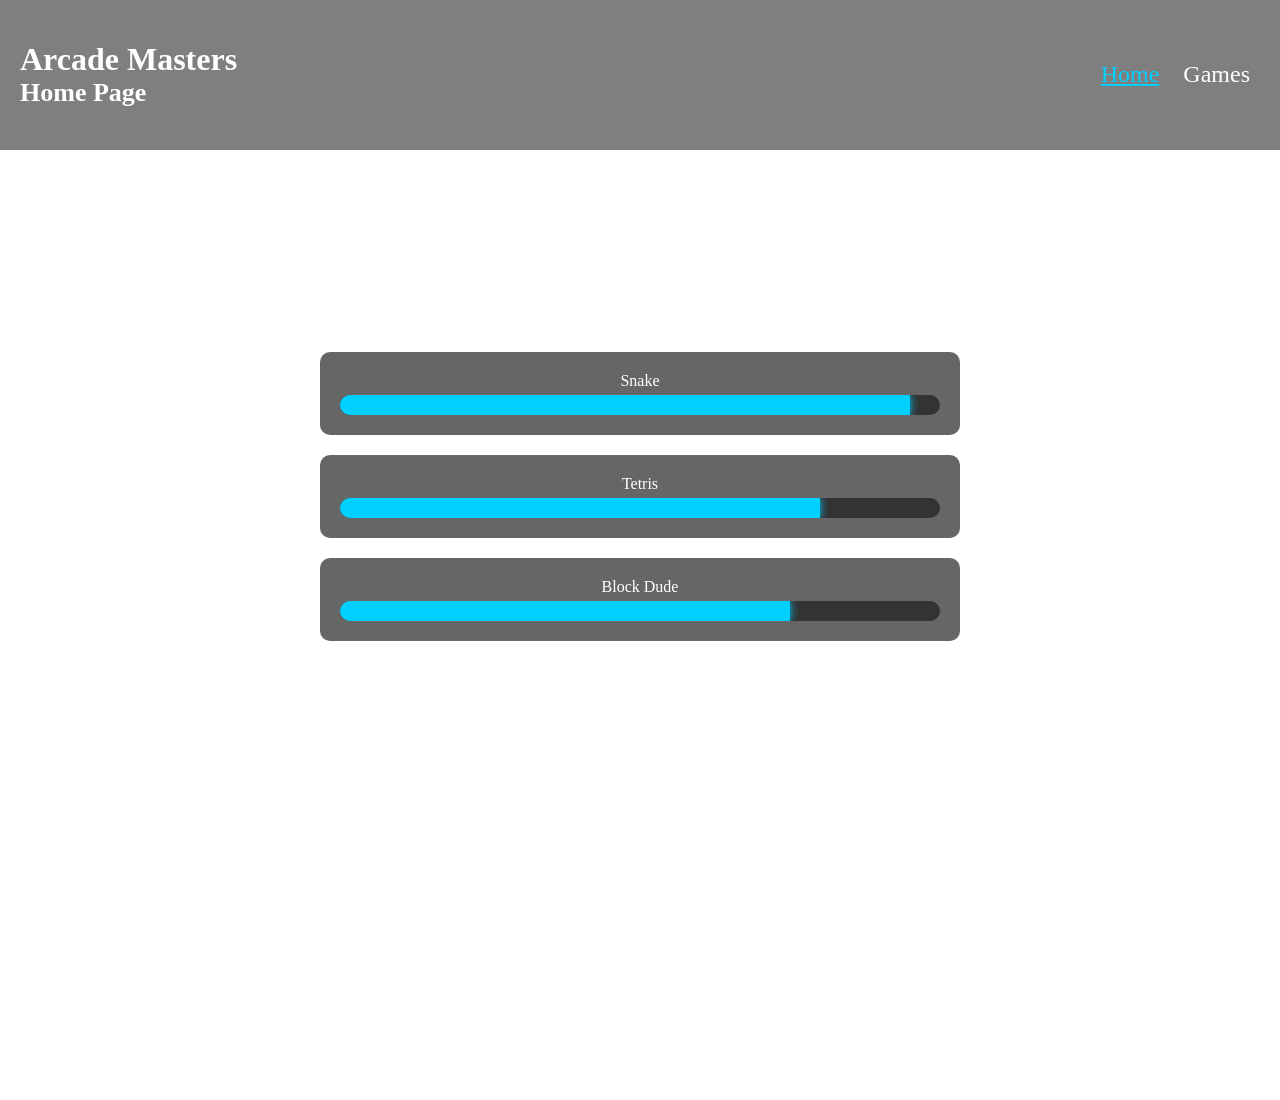
<file: index.html>
<!DOCTYPE html>
<html lang="en">
<head>
    <meta name="viewport" content="width=device-width, initial-scale=1.0">
    <link rel="stylesheet" href="style.css">
    <script src="mainmusicscript.js"></script>
</head>
<body>
    <video autoplay muted loop class="retro-background-video">
        <source src="Videos/Retro Background.mp4" type="video/mp4">
        Your browser does not support the video tag.
    </video>

    
    <header class="navbar">
        <h1>Arcade Masters
            <span class="nav-subtitle">Home Page</span>
        </h1>

            <div class="nav-right">
                <nav>
                    <a href="index.html" class="nav-buttons nav-buttons-active">Home</a>
                    <a href="Games.html" class="nav-buttons">Games</a>
                </nav> 
            
            </div>

    </header>

    <h3>Welcome to Arcade Masters!</h3>
    <p>Explore the nostalgic world of classic arcade games!</p>

    <section class="hot-games">
    <h2>Hot Games:</h2>

<div class="hot-games-container">

<div class="hot-game">
    <span>Snake</span>
    <div class="bar">
        <div class="fill html"></div>
    </div>
    <div class="tooltip">
        Guide an ever-growing snake around the screen, eating food while avoiding collisions with walls and your own tail. Snake is considered a timeless classic because its simple controls hide increasingly challenging gameplay that rewards quick thinking and precision.
    </div>
</div>

<div class="hot-game">
    <span>Tetris</span>
    <div class="bar">
        <div class="fill javascript"></div>
    </div>
    <div class="tooltip">
        Arrange falling blocks to complete horizontal lines before the screen fills up. Tetris is widely regarded as one of the greatest games ever made thanks to its perfect balance of strategy, fast decision-making, and endlessly replayable gameplay.
    </div>
</div>

<div class="hot-game">
    <span>Block Dude</span>
    <div class="bar">
        <div class="fill python"></div>
    </div>
    <div class="tooltip">
        Solve puzzles by carrying and stacking blocks to reach the exit. Block Dude has earned a loyal following for its clever level design, introducing simple mechanics that gradually evolve into surprisingly challenging brain teasers.
    </div>
</div>



</div>
</section>

</body>
</html>
</file>
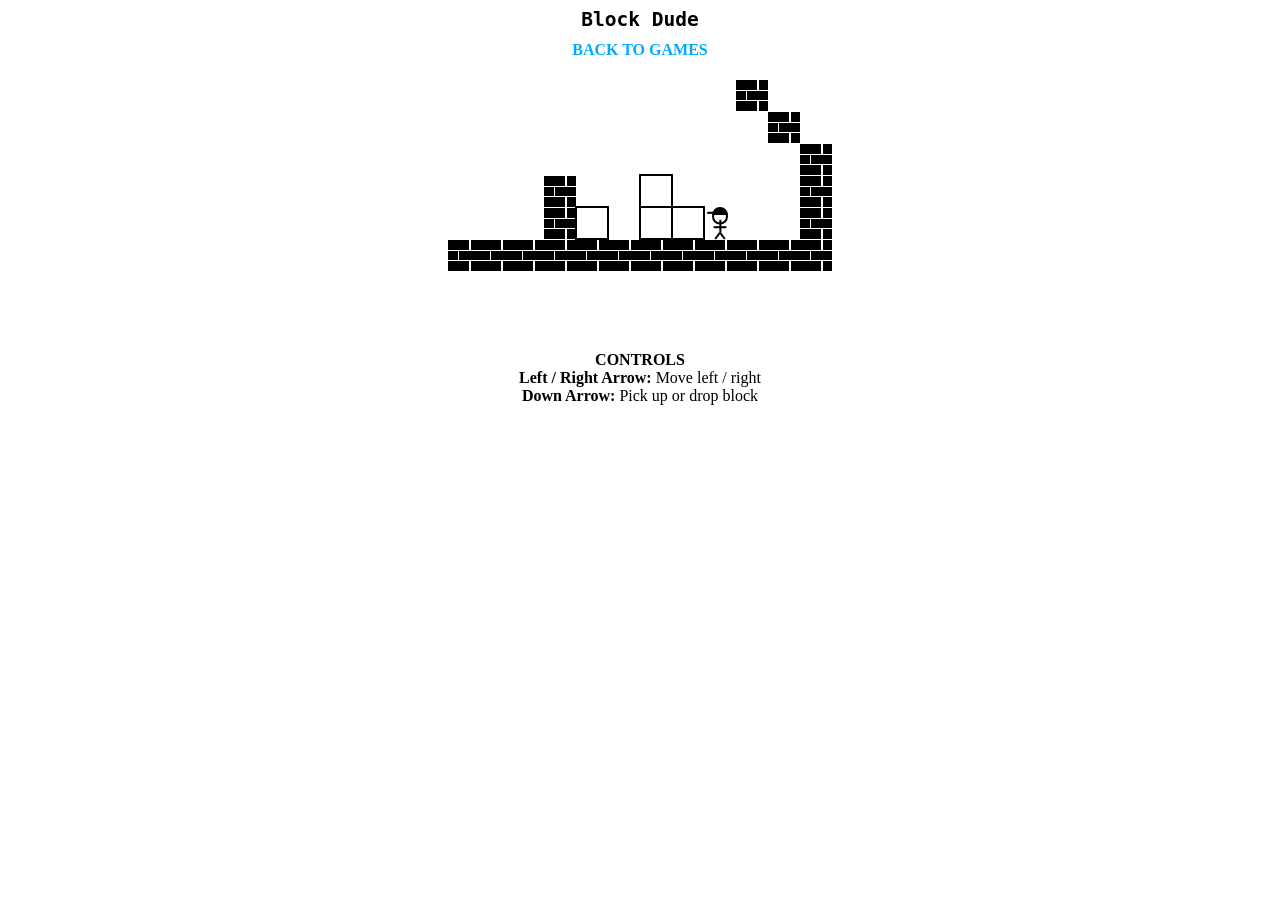
<file: block-dude.html>
<body>

<style>
#games-link {
  display: block;
  width: fit-content;
  margin: 10px auto 20px;
  color: #00aaff;
  text-decoration: none;
  text-transform: uppercase;
  font-weight: bold;
  transition: transform 0.2s, text-decoration 0.2s;
}

#games-link:hover {
  transform: scale(1.05);
  text-decoration: underline;
}
</style>

<div style="text-align:center;">

  <h2 style="color:black;font-family:monospace;margin:0;">
    Block Dude
  </h2>

 
  <a href="Games.html" id="games-link">
    Back to Games
  </a>


  <canvas width="384" height="256" id="game" style="margin-bottom:1rem;"></canvas>

  <div>
    <div><b>CONTROLS</b></div>
    <div><b>Left / Right Arrow:</b> Move left / right</div>
    <div><b>Down Arrow:</b> Pick up or drop block</div>
  </div>

</div>

</body>
<script>
// since block dude and sokoban share similarities in look and play style
// we'll reuse a lot of the code from the basic sokoban game
// @see https://gist.github.com/straker/2fddb507d4bb6bec54ea2fdb022d020c
const canvas = document.getElementById('game');
const context = canvas.getContext('2d');

const grid = 32;

// create a new canvas and draw the wall image. then we can use this
// canvas to draw the images later on
const wallCanvas = document.createElement('canvas');
const wallCtx = wallCanvas.getContext('2d');
wallCanvas.width = wallCanvas.height = grid;

wallCtx.fillStyle = 'white';
wallCtx.fillRect(1, 1, grid, grid);
wallCtx.fillStyle = 'black';

// 1st row brick
wallCtx.fillRect(0, 1, 21, 10);
wallCtx.fillRect(23, 1, 10, 10);

// 2nd row bricks
wallCtx.fillRect(0, 12, 10, 9);
wallCtx.fillRect(11, 12, 21, 9);

// 3rd row bricks
wallCtx.fillRect(0, 22, 21, 10);
wallCtx.fillRect(23, 22, 10, 10);

// the direction to move the player each frame. we'll use change in
// direction so "row: 1" means move down 1 row, "row: -1" means move
// up one row, etc.
let playerDir = { row: 0, col: 0 };
let playerPos = { row: 0, col: 0 };  // player position in the 2d array
let playerFacing = -1;  // the direction the player is facing (1 for right, -1 for left)
let rAF = null;  // keep track of the animation frame so we can cancel it
let carryingBlock = false;  // if the player is carrying a block
let width = 0;  // find the largest row and use that as the game width

// create a mapping of object types using the sok file format
const types = {
  wall: '#',
  player: '@',
  block: '$',
  goal: '.',
  empty: ' '
};

// a level using the sok file format
const level1 = `
 #    ##        ##
 #                #
##                 #
#.                  #
##                   #
 #           #  $    #
 #           #$ $$@  #
 #####   #############
     #  $#
     #####
`;

// keep track of what is in every cell of the game using a 2d array
const cells = [];

// use each line of the level as the row (remove empty lines)
level1.split('\n')
  .filter(rowData => !!rowData)
  .forEach((rowData, row) => {
    cells[row] = [];

    if (rowData.length > width) {
      width = rowData.length;
    }

    // use each character of the level as the col
    rowData.split('').forEach((colData, col) => {
      cells[row][col] = colData;

      if (colData === types.player) {
        playerPos = { row, col };
      }
    });
});

// clamp a value between two values
function clamp(min, max, value) {
  return Math.min(Math.max(min, value), max);
}

// move an entity from one cell to another
function move(startPos, endPos) {
  const startCell = cells[startPos.row][startPos.col];
  const endCell = cells[endPos.row][endPos.col];

  const isPlayer = startCell === types.player;

  // first remove then entity from its current cell
  switch(startCell) {

    // if the start cell is the player or a block (no goal)
    // then leave empty
    case types.player:
    case types.block:
      cells[startPos.row][startPos.col] = types.empty;
      break;
  }

  // then move then entity into the new cell
  switch(endCell) {

    // if the end cell is empty, add the block or player
    case types.empty:
      cells[endPos.row][endPos.col] = isPlayer ? types.player : types.block;
      break;
  }

  playerFacing = endPos.col - startPos.col;

  // move the block along with the player
  if (carryingBlock) {
    cells[startPos.row - 1][startPos.col] = types.empty;
    cells[endPos.row - 1][endPos.col] = types.block;
  }
}

// game loop
function loop() {
  rAF = requestAnimationFrame(loop);
  context.clearRect(0,0,canvas.width,canvas.height);

  // check to see if the player can move in the desired direction
  let row = playerPos.row + playerDir.row;
  const col = playerPos.col + playerDir.col;
  const cell = cells[row][col];
  switch(cell) {

    // allow the player to move into empty or goal cells
    case types.empty:
    case types.goal:
      // apply gravity
      let rowBelow = row + 1 + playerDir.row;
      let belowCell = cells[rowBelow][col];
      while (belowCell === types.empty || belowCell == types.goal) {
        row = rowBelow;
        rowBelow = row + 1 + playerDir.row;
        belowCell = cells[rowBelow][col];
      }

      move(playerPos, { row, col });

      playerPos.row = row;
      playerPos.col = col;

      // end game
      if (cell === types.goal) {
        cancelAnimationFrame(rAF);
      }
      break;

    // only allow the player to move on top of a block or wall
    // if it is empty above
    case types.block:
    case types.wall:
      const rowAbove = row - 1 + playerDir.row;
      const nextCell = cells[rowAbove][col];

      if (nextCell === types.empty || nextCell === types.goal) {
        move(playerPos, { row: rowAbove, col });

        playerPos.row = rowAbove;
        playerPos.col = col;
      }
      break;
  }

  // reset player dir after checking move
  playerDir = { row: 0, col: 0 };

  // draw the board
  context.strokeStyle = 'black';
  context.fillStyle = 'black';
  context.lineWidth = 2;

  // center the view to the player but don't let the view go outside
  // the game boundaries
  const startRow = clamp(0, cells.length - 8, playerPos.row - 4);
  const startCol = clamp(0, width - 12, playerPos.col - 6);

  for (let row = startRow; row < cells.length; row++) {
    for (let col = startCol; col < cells[row].length; col++) {
      const cell = cells[row][col];
      const drawRow = row - startRow;
      const drawCol = col - startCol;

      switch(cell) {
        case types.wall:
          context.drawImage(wallCanvas, drawCol * grid, drawRow * grid);
          break;

        case types.block:
          context.strokeRect(drawCol * grid, drawRow * grid, grid, grid);
          break;

        case types.goal:
          context.strokeRect((drawCol + 0.2) * grid, drawRow * grid, grid - 12, grid);
          context.beginPath();
          context.arc((drawCol + 0.7) * grid, (drawRow + 0.5) * grid, 2, 0, Math.PI * 2);
          context.fill();
          break;

        case types.player:
          context.beginPath();

          // head
          context.arc((drawCol + 0.5) * grid, (drawRow + 0.3) * grid, 7, 0, Math.PI * 2);
          context.stroke();
          // hat
          const x = (drawCol + ( playerFacing < 0 ? 0.1 : 0.6)) * grid;
          context.fillRect(x, (drawRow + 0.15) * grid, grid / 3, 2);
          context.beginPath();
          context.arc((drawCol + 0.5) * grid, (drawRow + 0.25) * grid, 7, 0, Math.PI, 1);
          context.fill();
          // body
          context.fillRect((drawCol + 0.48) * grid, (drawRow + 0.4) * grid, 2, grid / 2.5 );
          // arms
          context.fillRect((drawCol + 0.3) * grid, (drawRow + 0.6) * grid, grid / 2.5, 2);
          // legs
          context.moveTo((drawCol + 0.5) * grid, (drawRow + 0.8) * grid);
          context.lineTo((drawCol + 0.65) * grid, (drawRow + 1) * grid);
          context.moveTo((drawCol + 0.5) * grid, (drawRow + 0.8) * grid);
          context.lineTo((drawCol + 0.35) * grid, (drawRow + 1) * grid);
          context.stroke();
      }
    }
  }
}

// listen to keyboard events to move the player
document.addEventListener('keydown', function(e) {
  playerDir = { row: 0, col: 0};

  // left arrow key
  if (e.which === 37) {
    playerDir.col = -1;
  }
  // right arrow key
  else if (e.which === 39) {
    playerDir.col = 1;
  }
  // down arrow key
  else if (e.which === 40) {
    const nextCol = playerFacing + playerPos.col;
    const nextCell = cells[playerPos.row][nextCol];
    const cellAbove = cells[playerPos.row - 1][nextCol];
    const cellBelow = cells[playerPos.row + 1][nextCol];

    // pick up block only if there isn't a block on top of it
    if (
      !carryingBlock &&
      nextCell === types.block &&
      cellAbove === types.empty
    ) {
      cells[playerPos.row][nextCol] = types.empty;
      cells[playerPos.row - 1][playerPos.col] = types.block;
      carryingBlock = true;
    }
    // put down block
    else if (carryingBlock) {
      let row = playerPos.row;

      // drop block
      if (nextCell === types.empty) {
        // apply gravity
        let rowBelow = row - 1;
        let belowCell = cells[rowBelow][nextCol];
        while (belowCell === types.empty) {
          row = rowBelow;
          rowBelow++;
          belowCell = cells[rowBelow][nextCol];
        }
      }

      // put block on top wall or block
      if (
        (nextCell === types.wall ||
         nextCell === types.block) &&
        cellAbove === types.empty
      ) {
        row = row - 1;
      }

      cells[playerPos.row - 1][playerPos.col] = types.empty;
      cells[row][nextCol] = types.block;
      carryingBlock = false;
    }
  }
});

// start the game
requestAnimationFrame(loop);
</script>
</body>
</html>
</file>
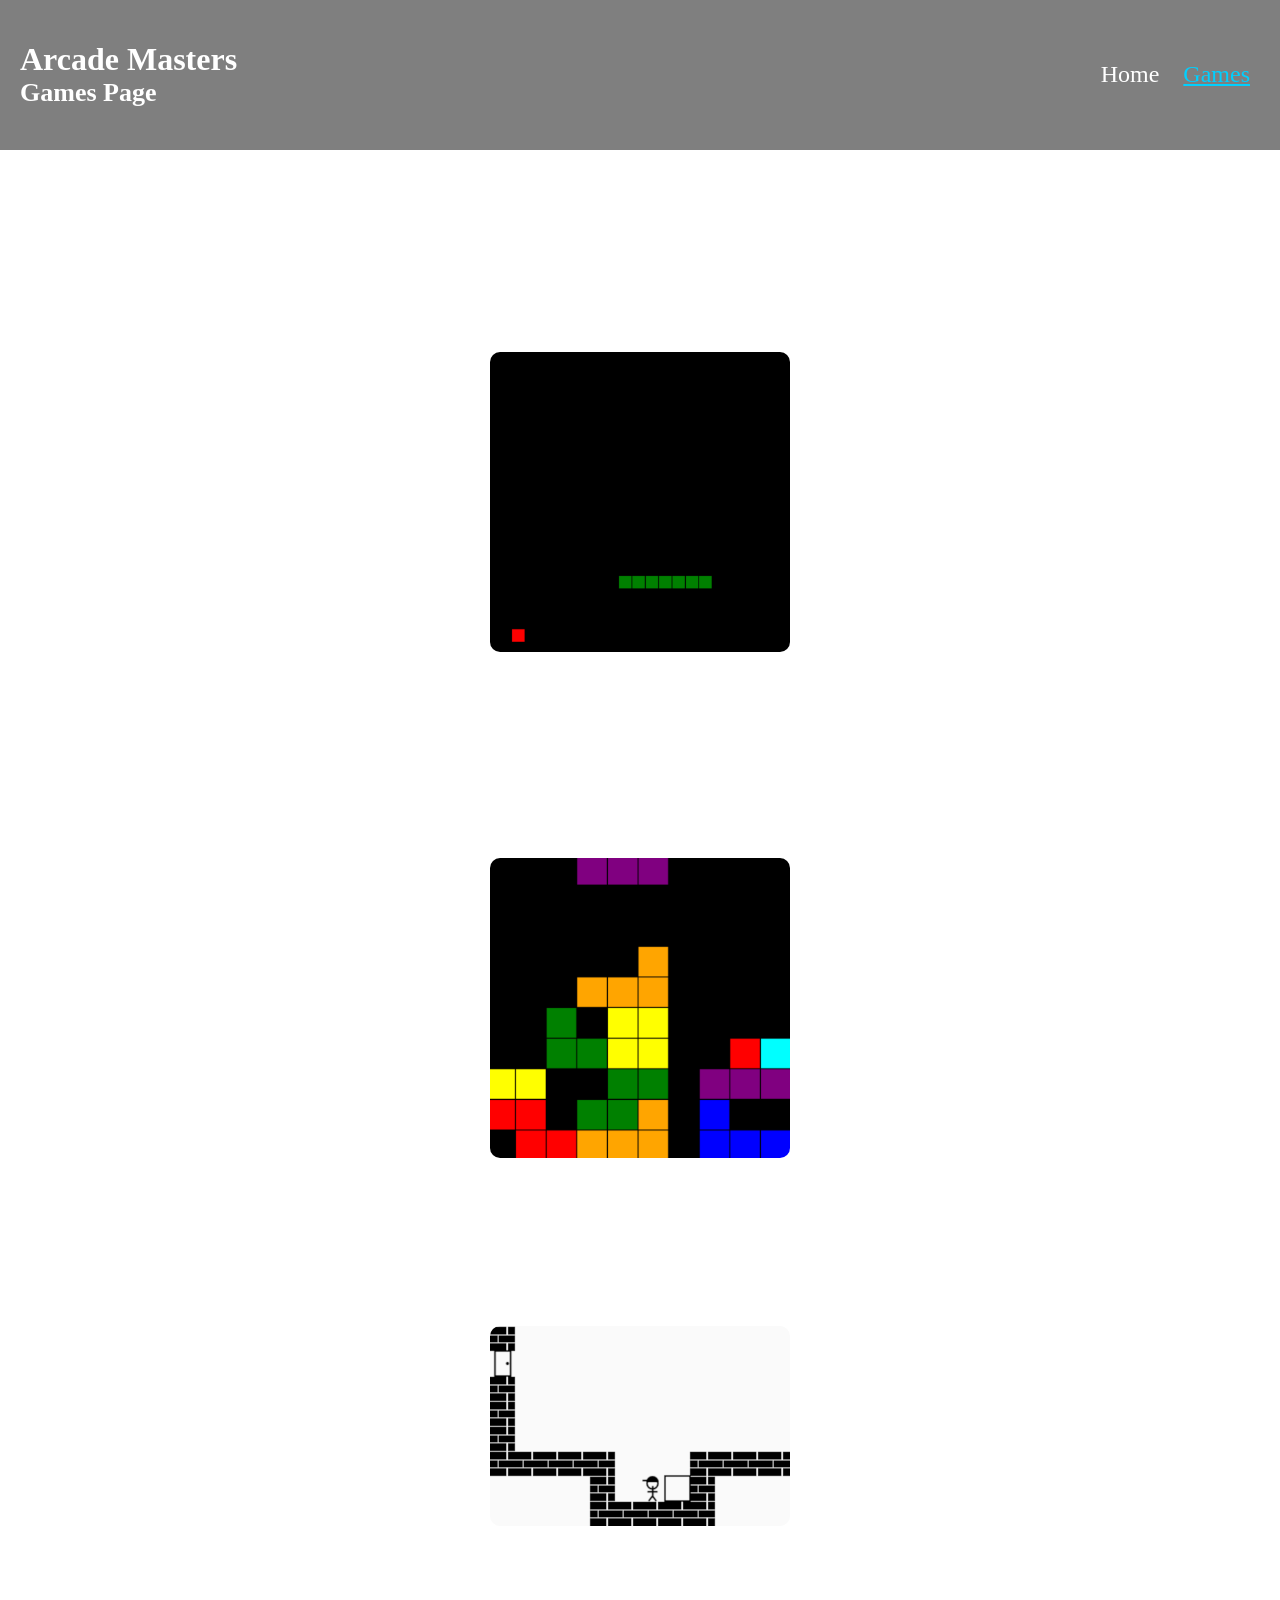
<file: Games.html>
<!DOCTYPE html>
<html lang="en">
<head>
    <meta name="viewport" content="width=device-width, initial-scale=1.0">
    <link rel="stylesheet" href="style.css">
    <script src="seconderymusicscript.js"></script>
</head>
<body>
    <video autoplay muted loop class="retro-background-video">
        <source src="Videos/Retro Background.mp4" type="video/mp4">
        Your browser does not support the video tag.
    </video>

    
    <header class="navbar">
        <h1>Arcade Masters
            <span class="nav-subtitle">Games Page</span>
        </h1>

            <div class="nav-right">
                <nav>
                    <a href="index.html" class="nav-buttons">Home</a>
                    <a href="Games.html" class="nav-buttons nav-buttons-active">Games</a>
                </nav> 
            
            </div>

    </header>

    <h3>Arcade Games</h3>
    <p>Explore the nostalgic world of classic arcade games!</p>

    <section class="hot-games">
    <h2>Hot Games:</h2>

    
    <a href="Snake.html" class="hot-game-link">
    <div id="Snake">
    <img src="Images/Snake.png" alt="Snake Game" class="game-image">
    </div>
    </a>
    

    <h3>Snake</h3>
    <p>Snake is a classic arcade game where players control a snake that grows in length as it eats food, while avoiding collisions with itself and the walls.</p>
    

    
    <a href="Tetris.html" class="hot-game-link">
    <div id="Tetris">
    <img src="Images/Tetris.png" alt="Tetris Game" class="game-image">
    </div>
    </a>
    

    <h3>Tetris</h3>
    <p>Tetris is a classic puzzle game where players arrange falling blocks to complete lines.</p>

    <a href="block-dude.html" class="hot-game-link">
    <div id="Block">
    <img src="Images/Blockdude.png" alt="Block Dude Game" class="game-image">
    </div>
    </a>

    <h3>Block Dude</h3>
    <p>Block Dude is a classic puzzle game where players navigate a character through levels, pushing blocks to create paths and solve challenges.</p>



    </section>

</body>
</html>
</file>
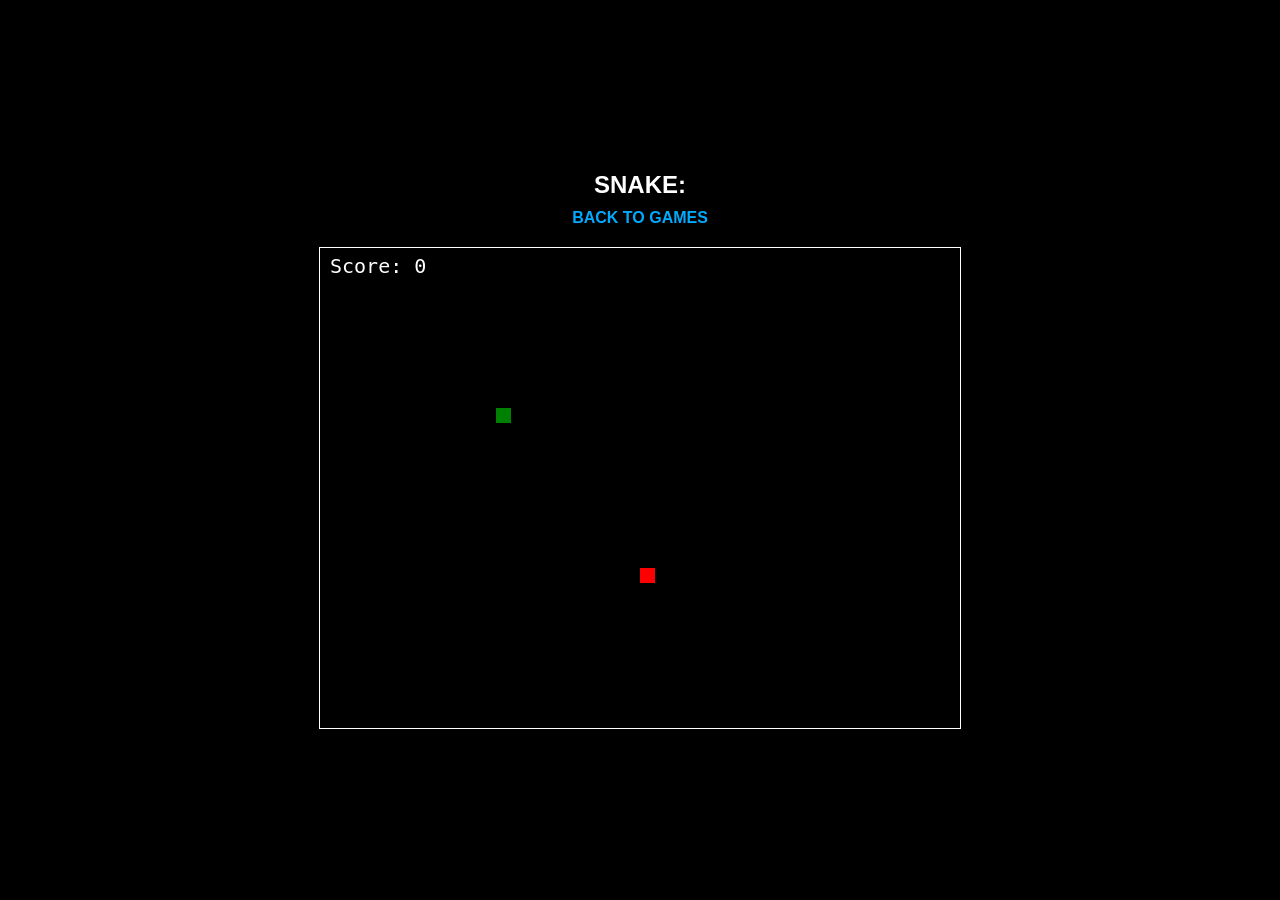
<file: Snake.html>
<!DOCTYPE html>
<html>
<head>
  <title>Basic Snake HTML Game</title>
  <meta charset="UTF-8">

  <style>
    html, body {
      height: 100%;
      margin: 0;
    }

    body {
      background: black;
      display: flex;
      justify-content: center;
      align-items: center;
      font-family: Arial, sans-serif;
    }

    .game-container {
      display: flex;
      flex-direction: column;
      align-items: center;
    }

    h2 {
      color: white;
      margin: 0 0 10px;
      text-transform: uppercase;
    }

    #games-link {
      margin-bottom: 20px;
      color: #00aaff;
      text-decoration: none;
      text-transform: uppercase;
      font-weight: bold;
      transition: transform 0.2s, text-decoration 0.2s;
    }

    #games-link:hover {
      text-decoration: underline;
      transform: scale(1.2);
    }

    canvas {
      border: 1px solid white;
    }
  </style>
</head>

<body>

<div class="game-container">
  <h2>Snake:</h2>

  <a href="Games.html" id="games-link">Back to Games</a>

  <canvas width="640" height="480" id="game"></canvas>
</div>

</body>
</html>

<script>

    const gameover = new Audio('Music/Snake/GameOver.mp3');
var canvas = document.getElementById('game');
var context = canvas.getContext('2d');

// the canvas width & height, snake x & y, and the apple x & y, all need to be a multiples of the grid size in order for collision detection to work
// (e.g. 16 * 25 = 400)
var grid = 16;
var count = 0;

var snake = {
  x: 160,
  y: 160,

  // snake velocity. moves one grid length every frame in either the x or y direction
  dx: grid,
  dy: 0,

  // keep track of all grids the snake body occupies
  cells: [],

  // length of the snake. grows when eating an apple
  maxCells: 4
};
var apple = {
  x: 320,
  y: 320
};

var score = 0;
var gameOver = false;

// get random whole numbers in a specific range
// @see https://stackoverflow.com/a/1527820/2124254
function getRandomInt(min, max) {
  return Math.floor(Math.random() * (max - min)) + min;
}

function restartGame() {
  snake.x = 160;
  snake.y = 160;

  snake.cells = [];
  snake.maxCells = 4;

  snake.dx = grid;
  snake.dy = 0;

  score = 0;
  gameOver = false;

  apple.x = getRandomInt(0, 25) * grid;
  apple.y = getRandomInt(0, 25) * grid;
}

let gamespeed = 32

// game loop
function loop() {
  requestAnimationFrame(loop);

  // slow game loop to 15 fps instead of 60 (60/15 = 4)
  if (++count < gamespeed) {
    return;
  }

  count = 0;
  context.clearRect(0,0,canvas.width,canvas.height);

context.fillStyle = 'white';
context.font = '20px monospace';
context.textAlign = 'left';
context.fillText('Score: ' + score, 10, 25);

if (gameOver) {

  context.fillStyle = 'rgba(0,0,0,0.75)';
context.fillStyle = 'rgba(0,0,0,0.75)';
context.fillRect(0, canvas.height / 2 - 50, canvas.width, 100);

context.fillStyle = 'white';
context.font = '30px monospace';
context.textAlign = 'center';

context.fillText('GAME OVER', canvas.width / 2, canvas.height / 2 - 10);

context.font = '18px monospace';
context.fillText('Score: ' + score, canvas.width / 2, canvas.height / 2 + 20);
context.fillText('Press R to Restart', canvas.width / 2, canvas.height / 2 + 50);

  return;
}

let nextX = snake.x + snake.dx;
let nextY = snake.y + snake.dy;

// wall collision = game over
if (
  nextX < 0 ||
  nextX >= canvas.width ||
  nextY < 0 ||
  nextY >= canvas.height
) {
  gameOver = true;
  gameover.play();
  return;
}

snake.x = nextX;
snake.y = nextY;

  // keep track of where snake has been. front of the array is always the head
  snake.cells.unshift({x: snake.x, y: snake.y});

  // remove cells as we move away from them
  if (snake.cells.length > snake.maxCells) {
    snake.cells.pop();
  }

  // draw apple
  context.fillStyle = 'red';
  context.fillRect(apple.x, apple.y, grid-1, grid-1);

  // draw snake one cell at a time
  context.fillStyle = 'green';
  snake.cells.forEach(function(cell, index) {

    // drawing 1 px smaller than the grid creates a grid effect in the snake body so you can see how long it is
    context.fillRect(cell.x, cell.y, grid-1, grid-1);

    // snake ate apple
if (cell.x === apple.x && cell.y === apple.y) {
  snake.maxCells++;
  score += 10;
  gamespeed -= 1;

  apple.x = getRandomInt(0, 25) * grid;
  apple.y = getRandomInt(0, 25) * grid;
}

    // check collision with all cells after this one (modified bubble sort)
    for (var i = index + 1; i < snake.cells.length; i++) {

// snake occupies same space as a body part
if (cell.x === snake.cells[i].x && cell.y === snake.cells[i].y) {
  gameOver = true;
  gameover.volume = 0.3;
  gameover.play();
}
    }
  });
}

// listen to keyboard events to move the snake
document.addEventListener('keydown', function(e) {

  if (gameOver) {

    if (e.key.toLowerCase() === 'r') {
      restartGame();
    }

    return;
  }

  // left arrow key
  if (e.which === 37 && snake.dx === 0) {
    snake.dx = -grid;
    snake.dy = 0;
  }
  // up arrow key
  else if (e.which === 38 && snake.dy === 0) {
    snake.dy = -grid;
    snake.dx = 0;
  }
  // right arrow key
  else if (e.which === 39 && snake.dx === 0) {
    snake.dx = grid;
    snake.dy = 0;
  }
  // down arrow key
  else if (e.which === 40 && snake.dy === 0) {
    snake.dy = grid;
    snake.dx = 0;
  }
});

// start the game
requestAnimationFrame(loop);

</script>
</body>
</ht
</file>
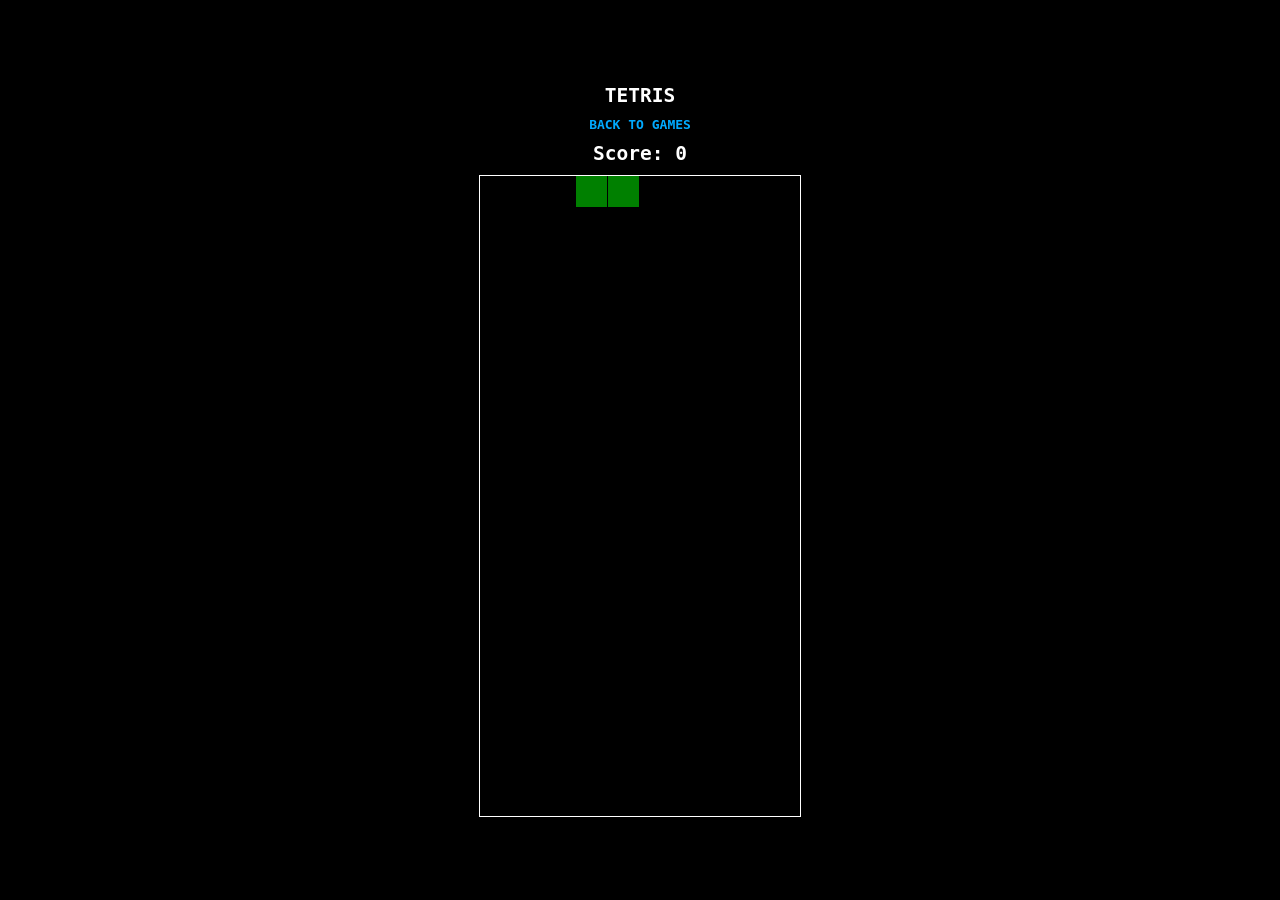
<file: Tetris.html>
<!DOCTYPE html>
<html>
<head>
  <title>Tetris</title>
  <meta charset="UTF-8">

  <style>
    html, body {
      height: 100%;
      margin: 0;
    }

    body {
      background: black;
      display: flex;
      justify-content: center;
      align-items: center;
      font-family: monospace;
    }

    .game-container {
      text-align: center;
      display: flex;
      flex-direction: column;
      align-items: center;
    }

    h2 {
      color: white;
      margin: 0 0 10px;
    }

    #score {
      color: white;
      margin-bottom: 10px;
    }

    a {
      color: #00aaff;
      text-decoration: none;
      margin-bottom: 10px;
      text-transform: uppercase;
      font-weight: bold;
      transition: transform 0.2s, text-decoration 0.2s;
    }

    a:hover {
      text-decoration: underline;
      transform: scale(1.2);
    }

    canvas {
      border: 1px solid white;
    }
  </style>
</head>

<body>

<div class="game-container">
  <h2>TETRIS</h2>
  <a href="Games.html">Back to Games</a>

  <h2 id="score">Score: 0</h2>

  <canvas width="320" height="640" id="game"></canvas>
</div>

</body>
</html>
<script>

    const music = new Audio('Music/Tetris/Tetris.mp3');
    music.loop = true;
    music.volume = 0.3;

    gameover = new Audio('Music/Tetris/GameOver.mp3');
    gameover.loop = false;
    gameover.volume = 0.4;


// https://tetris.fandom.com/wiki/Tetris_Guideline

// get a random integer between the range of [min,max]
// @see https://stackoverflow.com/a/1527820/2124254
function getRandomInt(min, max) {
  min = Math.ceil(min);
  max = Math.floor(max);

  return Math.floor(Math.random() * (max - min + 1)) + min;
}

// generate a new tetromino sequence
// @see https://tetris.fandom.com/wiki/Random_Generator
function generateSequence() {
  const sequence = ['I', 'J', 'L', 'O', 'S', 'T', 'Z'];

  while (sequence.length) {
    const rand = getRandomInt(0, sequence.length - 1);
    const name = sequence.splice(rand, 1)[0];
    tetrominoSequence.push(name);
  }
}

// get the next tetromino in the sequence
function getNextTetromino() {
  if (tetrominoSequence.length === 0) {
    generateSequence();
  }

  const name = tetrominoSequence.pop();
  const matrix = tetrominos[name];

  // I and O start centered, all others start in left-middle
  const col = playfield[0].length / 2 - Math.ceil(matrix[0].length / 2);

  // I starts on row 21 (-1), all others start on row 22 (-2)
  const row = name === 'I' ? -1 : -2;

  return {
    name: name,      // name of the piece (L, O, etc.)
    matrix: matrix,  // the current rotation matrix
    row: row,        // current row (starts offscreen)
    col: col         // current col
  };
}

// rotate an NxN matrix 90deg
// @see https://codereview.stackexchange.com/a/186834
function rotate(matrix) {
  const N = matrix.length - 1;
  const result = matrix.map((row, i) =>
    row.map((val, j) => matrix[N - j][i])
  );

  return result;
}

// check to see if the new matrix/row/col is valid
function isValidMove(matrix, cellRow, cellCol) {
  for (let row = 0; row < matrix.length; row++) {
    for (let col = 0; col < matrix[row].length; col++) {
      if (matrix[row][col] && (
          // outside the game bounds
          cellCol + col < 0 ||
          cellCol + col >= playfield[0].length ||
          cellRow + row >= playfield.length ||
          // collides with another piece
          playfield[cellRow + row][cellCol + col])
        ) {
        return false;
      }
    }
  }

  return true;
}

// place the tetromino on the playfield
function placeTetromino() {
  for (let row = 0; row < tetromino.matrix.length; row++) {
    for (let col = 0; col < tetromino.matrix[row].length; col++) {
      if (tetromino.matrix[row][col]) {

        // game over if piece has any part offscreen
        if (tetromino.row + row < 0) {
          return showGameOver();
        }

        playfield[tetromino.row + row][tetromino.col + col] = tetromino.name;
      }
    }
  }

// check for line clears starting from the bottom and working our way up
let linesCleared = 0;

for (let row = playfield.length - 1; row >= 0; ) {
  if (playfield[row].every(cell => !!cell)) {

    linesCleared++;

    // drop every row above this one
    for (let r = row; r >= 0; r--) {
      for (let c = 0; c < playfield[r].length; c++) {
        playfield[r][c] = playfield[r - 1][c];
      }
    }
  }
  else {
    row--;
  }
}

// scoring
switch (linesCleared) {
  case 1:
    score += 100;
    break;
  case 2:
    score += 300;
    break;
  case 3:
    score += 500;
    break;
  case 4:
    score += 800;
    break;
}

document.getElementById('score').textContent = 'Score: ' + score;

  tetromino = getNextTetromino();
}

function restartGame() {

  // Clear playfield
  for (let row = -2; row < 20; row++) {
    playfield[row] = [];

    for (let col = 0; col < 10; col++) {
      playfield[row][col] = 0;
    }
  }

  // Reset variables
  score = 0;
  count = 0;
  gameOver = false;

  tetrominoSequence.length = 0;
  tetromino = getNextTetromino();

  document.getElementById('score').textContent = 'Score: 0';

  rAF = requestAnimationFrame(loop);
}

// show the game over screen
function showGameOver() {

    gameover.play();
  cancelAnimationFrame(rAF);
  gameOver = true;

  context.fillStyle = 'black';
  context.globalAlpha = 0.75;
  context.fillRect(0, canvas.height / 2 - 50, canvas.width, 100);

  context.globalAlpha = 1;
  context.fillStyle = 'white';
  context.font = '36px monospace';
  context.textAlign = 'center';
  context.textBaseline = 'middle';

  context.fillText(
    'GAME OVER!',
    canvas.width / 2,
    canvas.height / 2 - 15
  );

  context.font = '20px monospace';

  context.fillText(
    'Final Score: ' + score,
    canvas.width / 2,
    canvas.height / 2 + 25
  );

  context.font = '16px monospace';

context.fillText(
  'Press R to Restart',
  canvas.width / 2,
  canvas.height / 2 + 55
);
}

const canvas = document.getElementById('game');
const context = canvas.getContext('2d');
const grid = 32;
const tetrominoSequence = [];

// keep track of what is in every cell of the game using a 2d array
// tetris playfield is 10x20, with a few rows offscreen
const playfield = [];

// populate the empty state
for (let row = -2; row < 20; row++) {
  playfield[row] = [];

  for (let col = 0; col < 10; col++) {
    playfield[row][col] = 0;
  }
}

// how to draw each tetromino
// @see https://tetris.fandom.com/wiki/SRS
const tetrominos = {
  'I': [
    [0,0,0,0],
    [1,1,1,1],
    [0,0,0,0],
    [0,0,0,0]
  ],
  'J': [
    [1,0,0],
    [1,1,1],
    [0,0,0],
  ],
  'L': [
    [0,0,1],
    [1,1,1],
    [0,0,0],
  ],
  'O': [
    [1,1],
    [1,1],
  ],
  'S': [
    [0,1,1],
    [1,1,0],
    [0,0,0],
  ],
  'Z': [
    [1,1,0],
    [0,1,1],
    [0,0,0],
  ],
  'T': [
    [0,1,0],
    [1,1,1],
    [0,0,0],
  ]
};

// color of each tetromino
const colors = {
  'I': 'cyan',
  'O': 'yellow',
  'T': 'purple',
  'S': 'green',
  'Z': 'red',
  'J': 'blue',
  'L': 'orange'
};

let count = 0;
let score = 0;
let tetromino = getNextTetromino();
let rAF = null;  // keep track of the animation frame so we can cancel it
let gameOver = false;

// game loop
function loop() {
  rAF = requestAnimationFrame(loop);
  context.clearRect(0,0,canvas.width,canvas.height);

  // draw the playfield
  for (let row = 0; row < 20; row++) {
    for (let col = 0; col < 10; col++) {
      if (playfield[row][col]) {
        const name = playfield[row][col];
        context.fillStyle = colors[name];

        // drawing 1 px smaller than the grid creates a grid effect
        context.fillRect(col * grid, row * grid, grid-1, grid-1);
      }
    }
  }

  // draw the active tetromino
  if (tetromino) {

    // tetromino falls every 35 frames
    if (++count > 35) {
      tetromino.row++;
      count = 0;

      // place piece if it runs into anything
      if (!isValidMove(tetromino.matrix, tetromino.row, tetromino.col)) {
        tetromino.row--;
        placeTetromino();
      }
    }

    context.fillStyle = colors[tetromino.name];

    for (let row = 0; row < tetromino.matrix.length; row++) {
      for (let col = 0; col < tetromino.matrix[row].length; col++) {
        if (tetromino.matrix[row][col]) {

          // drawing 1 px smaller than the grid creates a grid effect
          context.fillRect((tetromino.col + col) * grid, (tetromino.row + row) * grid, grid-1, grid-1);
        }
      }
    }
  }
}

// listen to keyboard events to move the active tetromino
document.addEventListener('keydown', function(e) {

if (gameOver) {

  // Press R to restart
  if (e.key.toLowerCase() === 'r') {
    restartGame();
  }

  return;
}

  if (gameOver) return;

  // left and right arrow keys (move)
  if (e.which === 37 || e.which === 39) {
    const col = e.which === 37
      ? tetromino.col - 1
      : tetromino.col + 1;

    if (isValidMove(tetromino.matrix, tetromino.row, col)) {
      tetromino.col = col;
    }
  }

  // up arrow key (rotate)
  if (e.which === 38) {
    const matrix = rotate(tetromino.matrix);
    if (isValidMove(matrix, tetromino.row, tetromino.col)) {
      tetromino.matrix = matrix;
    }
  }

  // down arrow key (drop)
  if(e.which === 40) {
    const row = tetromino.row + 1;

    if (!isValidMove(tetromino.matrix, row, tetromino.col)) {
      tetromino.row = row - 1;

      placeTetromino();
      return;
    }

    tetromino.row = row;
  }
});


music.play();

// start the game
rAF = requestAnimationFrame(loop);
</script>
</body>
</html>
</file>
<file: style.css>
body {
    padding-top: 200px;



}

.navbar {
    display: flex;
    justify-content: space-between;
    align-items: center;
    padding: 20px;
    background-color: rgba(0, 0, 0, 0.5);
    color: white;
    position: fixed;
    top: 0;
    left: 0;
    right: 0;
    z-index: 100;
    width: 100%;
    box-sizing: border-box;
}

h3{
    margin: 0;
    color: white;
    text-align: center;
    font-size: 24px;
}

p {
    max-width: 600px;
    margin: 20px auto;
    line-height: 1.6;
    color: white;
    font-size: 24px;
    text-align: center;
}

.nav-buttons {
    margin-right: 10px;
    margin-left: 10px;
    text-decoration: none;
    color: white;
    font-size: 24px;
    display: inline-block;
    transition: color 0.3s ease, transform 0.3s ease;
}

.nav-buttons-active {
    color: #00d0ff;
    text-decoration: underline;
}

.nav-buttons:hover {
    color: #00d0ff;
    transform: scale(1.2);
}

.nav-subtitle {
    display: block;
    font-size: 26px;
    color: #ccc opacity(1);
}



@keyframes hatFadeIn {
    to {
        opacity: 1;
        transform: translateX(0);
    }
}

.retro-background-video {
    position: fixed;
    top: 0;
    left: 0;
    width: 100%;
    height: 100%;
    object-fit: cover;
    z-index: -10;
    pointer-events: none;
}


h4 {
    margin: 10px 0;
    font-size: 18px;
    color: white;
}

.fade-in {
  opacity: 0;
  transform: translateY(30px);
  transition: opacity 1.0s ease, transform 1.0s ease;
}

.fade-in.visible {
  opacity: 1;
  transform: translateY(0);
}


body {
    margin: 0;
    min-height: 100vh;
}

.hot-games {
    position: relative;
    color: white;
    text-align: center;
}

.hot-game-link {
    display: inline-block;
    text-decoration: none;
    color: white;
    transition: transform 0.3s ease;
}

.game-image {
    width: 100%;
    max-width: 300px;
    height: auto;
    border-radius: 10px;
    margin-bottom: 20px;
}

#Snake {
    transition: transform 0.3s ease;
    text-decoration: none;
}

#Snake:hover {
    transform: scale(1.05);
    transition: transform 0.3s ease;
}

#Tetris {
    transition: transform 0.3s ease;
    text-decoration: none;
}

#Tetris:hover {
    transform: scale(1.05);
    transition: transform 0.3s ease;
}

#Block{
    transition: transform 0.3s ease;
    text-decoration: none;
}

#Block:hover {
    transform: scale(1.05);
    transition: transform 0.3s ease;
}


.tooltip {
    position: absolute;
    top: 50%;
    right: 105%;
    transform: translateY(-50%);

    width: 250px;
    padding: 10px;

    background: #222;
    color: #fff;
    border-radius: 8px;

    opacity: 0;
    visibility: hidden;
    transition: opacity 0.25s ease;

    pointer-events: none;
    z-index: 10;
}

.hot-game:hover .tooltip {
    opacity: 1;
    visibility: visible;
}


.hot-game {
    position: relative;
    max-width: 600px;
    margin: 0 auto 20px;
    padding: 20px;
    background: rgba(0,0,0,.6);
    border-radius: 10px;
    color: white;
}

.hot-game {
    margin-bottom: 20px;
}

.hot-game span {
    display: block;
    margin-bottom: 5px;
}

.bar {
    width: 100%;
    height: 20px;
    background: #333;
    border-radius: 10px;
    overflow: hidden;
}

.fill {
    height: 100%;
    background: #00d0ff;
    box-shadow: 0 0 8px #00d0ff;
    animation: grow 1s ease-out;
}

.fill.html {
    width: 95%;
}

.fill.css {
    width: 85%;
}

.fill.javascript {
    width: 80%;
}

.fill.python {
    width: 75%;
}

@keyframes grow {
    from {
        width: 0;
    }
}
</file>
